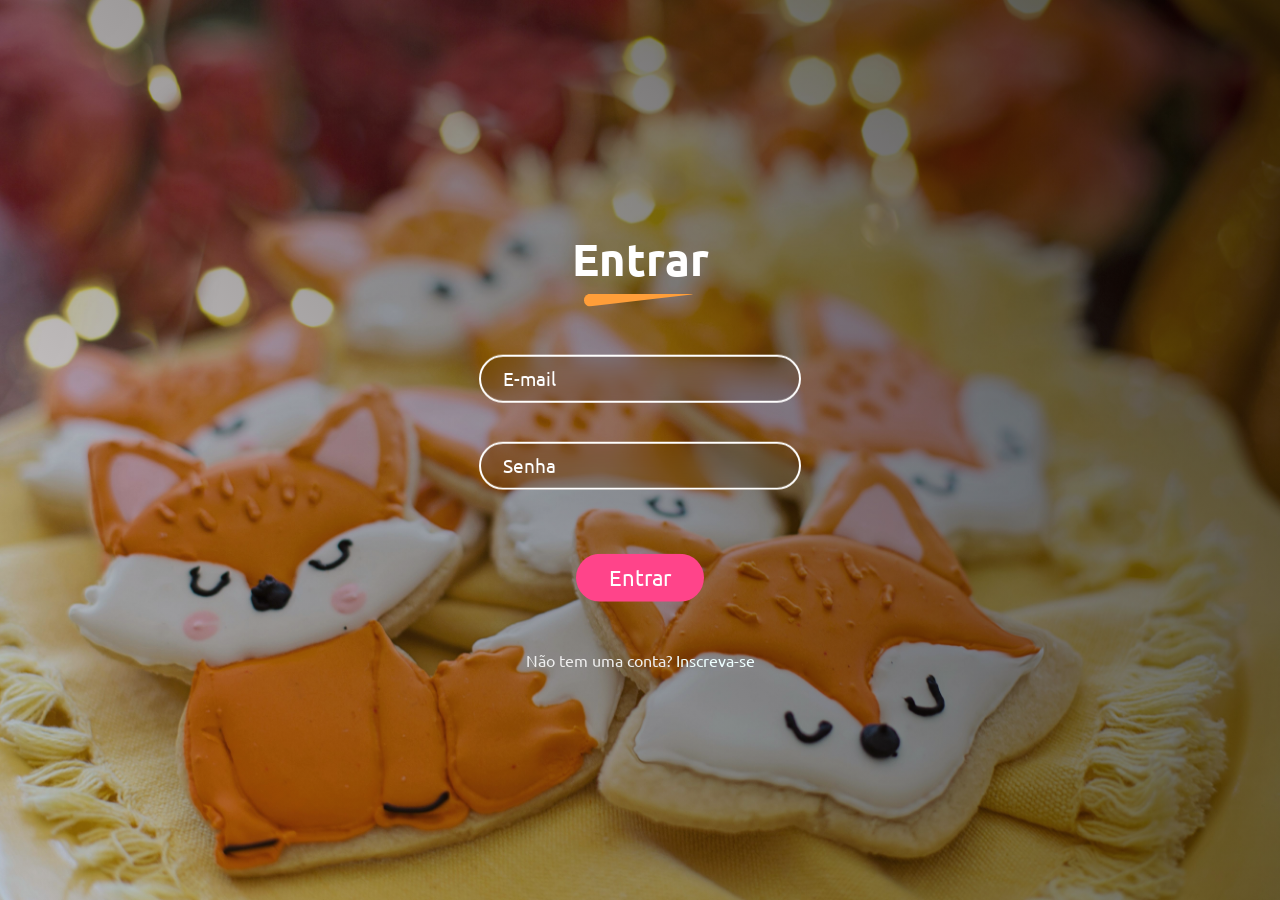
<file: sweetmanager/target/classes/static/cadastro.html>
<!doctype html>
<html lang="pt-br">
  <head>
    <meta charset="UTF-8" />
    <link rel="stylesheet" href="assets/css/login.css" />
    <title>Sweet Manager - Entrar</title>
  </head>
  <body>
    <div class="container">
      <div class="login-wrap active" id="login-card">
        <div class="title"><h1>Entrar</h1></div>
        <form method="POST" action="/login">
          <div class="input-area">
            <input type="email" name="username" id="email-login" required />
            <label>E-mail</label>
          </div>
          <div class="input-area">
            <input
              type="password"
              name="password"
              id="password-login"
              required
            />
            <label>Senha</label>
          </div>
          <div class="button-area">
            <button type="submit">Entrar</button>
          </div>
        </form>
        <div class="form-toggle-area">
          <p>
            Não tem uma conta? <span onclick="toggleCards()">Inscreva-se</span>
          </p>
        </div>
      </div>

      <div class="signup-wrap" id="signup-card">
        <div class="title"><h1>Se inscreva</h1></div>
        <form onsubmit="registrar(event)">
          <div class="input-area">
            <input type="text" id="nome-reg" required />
            <label>Nome</label>
          </div>
          <div class="input-area">
            <input type="email" id="email-reg" required />
            <label>Email</label>
          </div>
          <div class="input-area">
            <input type="password" id="password-reg" required />
            <label>Senha</label>
          </div>
          <div class="button-area">
            <button type="submit">Cadastrar</button>
          </div>
        </form>
        <div class="form-toggle-area">
          <p>
            Já possui uma conta?
            <span onclick="toggleCards()">Entre agora</span>
          </p>
        </div>
      </div>
    </div>

    <script>
      function toggleCards() {
        document.getElementById("login-card").classList.toggle("active");
        document.getElementById("signup-card").classList.toggle("active");
      }

      async function registrar(event) {
        event.preventDefault();
        const usuario = {
          nome: document.getElementById("nome-reg").value,
          email: document.getElementById("email-reg").value,
          senha: document.getElementById("password-reg").value,
        };

        const response = await fetch("/usuarios/cadastrar", {
          method: "POST",
          headers: { "Content-Type": "application/json" },
          body: JSON.stringify(usuario),
        });

        if (response.ok) {
          alert("Conta criada! Agora é só entrar.");
          toggleCards();
        }
      }
    </script>
  </body>
</html>
</file>
<file: sweetmanager/target/classes/static/assets/css/login.css>
@import url("https://fonts.googleapis.com/css2?family=Ubuntu:wght@300;400;500;700&display=swap");

* {
  margin: 0;
  padding: 0;
  font-family: "Ubuntu", sans-serif;
}

body {
  display: flex;
  width: 100%;
  height: 100vh;
  align-items: center;
  justify-content: center;
  background:
    linear-gradient(45deg, rgba(75, 33, 33, 0.13), rgba(0, 0, 0, 0.7)),
    url("../img/login.jpg");
  background-size: cover;
  background-position: center;
  overflow: hidden;
}

.container {
  position: relative;
  height: 600px;
  flex-basis: 390px;
}

.login-wrap,
.signup-wrap {
  padding: 2rem 1rem;
  position: absolute;
  top: 50%;
  left: 50%;
  transform: translate(-50%, -90%);
  height: auto;
  width: 100%;
  opacity: 0;
  visibility: hidden;
  pointer-events: none;
  box-sizing: border-box;
  transition: all 0.4s ease;
}

.active {
  opacity: 1;
  visibility: visible;
  pointer-events: auto;
  transform: translate(-50%, -50%);
}

.title h1 {
  padding-bottom: 1.2rem;
  position: relative;
  color: #fff;
  font-size: 2.8rem;
  text-align: center;
}

.title h1::before {
  position: absolute;
  content: "";
  bottom: 0;
  left: 50%;
  transform: translateX(-50%);
  height: 0.8rem;
  width: 7rem;
  background: #ff9e39;
  border-radius: 1rem;
  clip-path: polygon(0 0, 0% 100%, 100% 0);
}

form {
  margin-top: 3rem;
}

.input-area {
  margin-top: 2.4rem;
  position: relative;
  display: grid;
  place-items: center;
}

.input-area input {
  width: 90%;
  height: 3rem;
  color: #fff;
  font-size: 1.2rem;
  border: 2px solid #fff;
  border-radius: 2rem;
  outline: none;
  background: rgba(0, 0, 0, 0.1);
  backdrop-filter: blur(1rem);
  padding: 0 1.4rem;
  box-sizing: border-box;
  transition: all 0.3s ease;
}

.input-area input:focus {
  width: 100%;
}

.input-area label {
  position: absolute;
  top: 50%;
  left: 2.6rem;
  transform: translateY(-50%);
  color: #fff;
  font-size: 1.2rem;
  transition: all 0.3s ease;
}

.input-area input:focus ~ label {
  transform: translateY(-3rem);
  left: 1rem;
}

.input-area input:valid ~ label {
  transform: translateY(-3rem);
}

.forgot-pass {
  margin-top: 0.4rem;
  position: relative;
}

.forgot-pass a {
  position: absolute;
  top: 0;
  left: 2.6rem;
  color: #eff;
  font-size: 1rem;
  text-decoration: none;
  transition: all 0.3s ease;
}

.forgot-pass a:hover {
  color: #ff9e39;
}

.button-area {
  margin-top: 4rem;
  width: 100%;
  display: grid;
  place-items: center;
}

button {
  width: 8rem;
  height: 3rem;
  border: none;
  outline: none;
  color: #fff;
  font-size: 1.4rem;
  cursor: pointer;
  border: 2px solid transparent;
  border-radius: 2rem;
  background: #ff448a;
  transition: all 0.3s ease;
}

button:hover {
  width: 50%;
  letter-spacing: 2px;
  background: transparent;
  border: 2px solid #fff;
}

.form-toggle-area {
  margin-top: 3rem;
  display: flex;
  justify-content: center;
}

.form-toggle-area p {
  color: #eee;
  font-size: 1rem;
  text-align: center;
}

.form-toggle-area p span {
  color: #eff;
  cursor: pointer;
  text-decoration: none;
  transition: all 0.3s ease;
}

.form-toggle-area p span:hover {
  color: #ff9e39;
}

@media screen and (max-width: 360px) {
  .title h1 {
    font-size: 2.6rem;
  }

  .login-wrap,
  .signup-wrap {
    padding: 2rem 0.2rem;
  }

  .input-area input {
    font-size: 1.1rem;
  }

  .input-area label {
    font-size: 1.1rem;
  }

  button {
    font-size: 1.2rem;
  }

  .form-toggle-area p {
    font-size: 0.9rem;
  }
}
</file>
